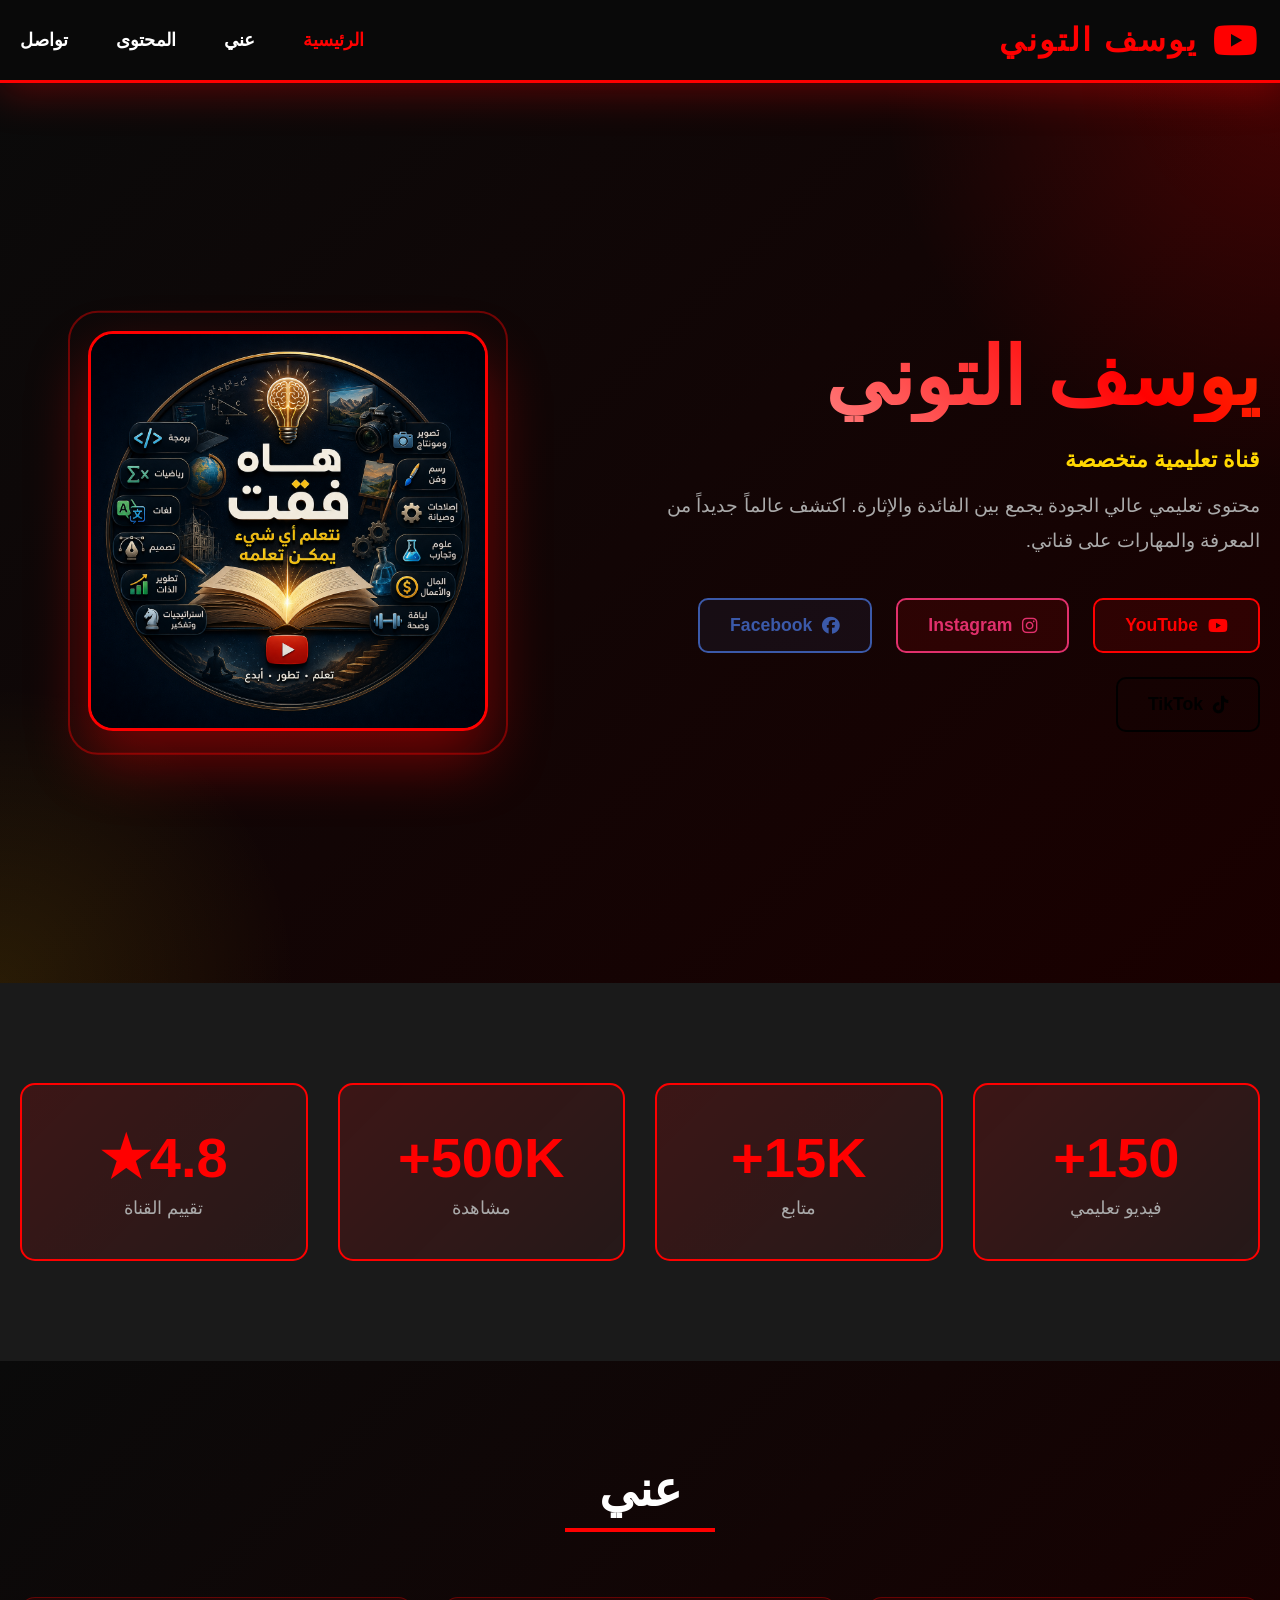
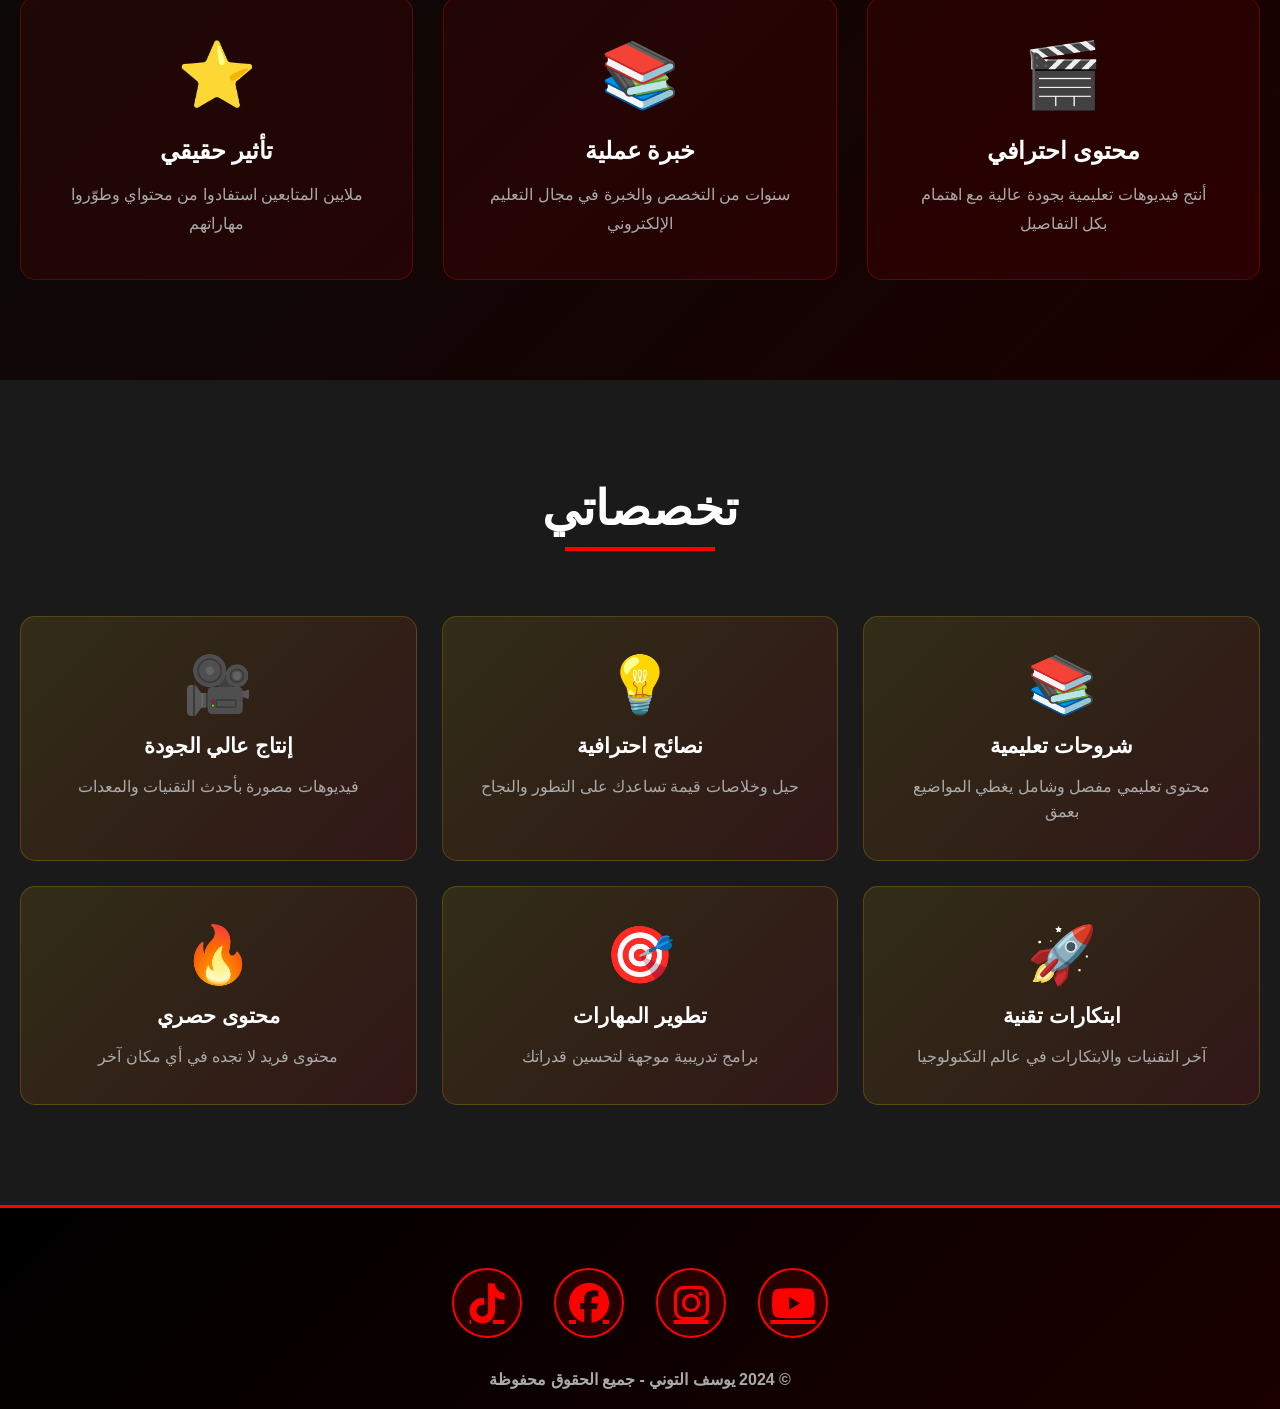
<file: index.html>
<!DOCTYPE html>
<html lang="ar" dir="rtl">
<head>
    <meta charset="UTF-8">
    <meta name="viewport" content="width=device-width, initial-scale=1.0">
    <title>يوسف التوني - اليوتيوبر</title>
    <link rel="stylesheet" href="https://cdnjs.cloudflare.com/ajax/libs/font-awesome/6.4.0/css/all.min.css">
    <style>
        * {
            margin: 0;
            padding: 0;
            box-sizing: border-box;
        }

        :root {
            --primary: #FF0000;
            --dark: #0a0a0a;
            --gray: #1a1a1a;
            --text: #ffffff;
            --accent: #FFD700;
        }

        html {
            scroll-behavior: smooth;
        }

        body {
            font-family: 'Arial', sans-serif;
            background: var(--dark);
            color: var(--text);
            overflow-x: hidden;
        }

        .container {
            max-width: 1400px;
            margin: 0 auto;
            padding: 0 20px;
        }

        /* ============= HEADER ============= */
        header {
            background: rgba(10, 10, 10, 0.95);
            backdrop-filter: blur(20px);
            padding: 20px 0;
            position: sticky;
            top: 0;
            z-index: 1000;
            border-bottom: 3px solid var(--primary);
            box-shadow: 0 10px 40px rgba(255, 0, 0, 0.3);
        }

        .header-content {
            display: flex;
            justify-content: space-between;
            align-items: center;
        }

        .logo {
            font-size: 2rem;
            font-weight: 900;
            color: var(--primary);
            display: flex;
            align-items: center;
            gap: 15px;
            letter-spacing: 2px;
        }

        .logo i {
            font-size: 2.5rem;
            animation: pulse 2s ease-in-out infinite;
        }

        @keyframes pulse {
            0%, 100% { transform: scale(1); }
            50% { transform: scale(1.1); }
        }

        nav ul {
            display: flex;
            list-style: none;
            gap: 3rem;
        }

        nav a {
            color: var(--text);
            text-decoration: none;
            font-weight: 700;
            font-size: 1.1rem;
            transition: all 0.3s;
            position: relative;
        }

        nav a::after {
            content: '';
            position: absolute;
            width: 0;
            height: 3px;
            bottom: -8px;
            right: 0;
            background: var(--primary);
            transition: width 0.3s;
        }

        nav a:hover {
            color: var(--primary);
        }

        nav a:hover::after {
            width: 100%;
        }

        /* ============= HERO SECTION ============= */
        .hero {
            min-height: 100vh;
            display: flex;
            align-items: center;
            justify-content: center;
            background: linear-gradient(135deg, #0a0a0a 0%, #1a0000 100%);
            position: relative;
            overflow: hidden;
            padding: 60px 0;
        }

        .hero::before {
            content: '';
            position: absolute;
            width: 800px;
            height: 800px;
            background: radial-gradient(circle, rgba(255, 0, 0, 0.2) 0%, transparent 70%);
            border-radius: 50%;
            top: -400px;
            right: -400px;
            animation: float 8s ease-in-out infinite;
        }

        .hero::after {
            content: '';
            position: absolute;
            width: 600px;
            height: 600px;
            background: radial-gradient(circle, rgba(255, 215, 0, 0.1) 0%, transparent 70%);
            border-radius: 50%;
            bottom: -300px;
            left: -300px;
            animation: float 10s ease-in-out infinite;
        }

        @keyframes float {
            0%, 100% { transform: translateY(0px); }
            50% { transform: translateY(50px); }
        }

        .hero-content {
            display: grid;
            grid-template-columns: 1.2fr 1fr;
            gap: 60px;
            align-items: center;
            position: relative;
            z-index: 1;
        }

        .hero-text h1 {
            font-size: 5rem;
            font-weight: 900;
            line-height: 1.1;
            margin-bottom: 1.5rem;
            background: linear-gradient(45deg, var(--text), var(--primary), var(--accent), var(--primary));
            background-size: 300% 300%;
            -webkit-background-clip: text;
            -webkit-text-fill-color: transparent;
            background-clip: text;
            animation: gradient 8s ease infinite;
        }

        @keyframes gradient {
            0% { background-position: 0% 50%; }
            50% { background-position: 100% 50%; }
            100% { background-position: 0% 50%; }
        }

        .hero-text p {
            font-size: 1.4rem;
            color: var(--accent);
            margin-bottom: 1rem;
            font-weight: 700;
        }

        .hero-text .subtitle {
            font-size: 1.2rem;
            color: #aaa;
            margin-bottom: 2.5rem;
            line-height: 1.8;
        }

        .social-buttons {
            display: flex;
            gap: 1.5rem;
            flex-wrap: wrap;
        }

        .social-btn {
            display: flex;
            align-items: center;
            justify-content: center;
            gap: 10px;
            padding: 15px 30px;
            border: 2px solid;
            border-radius: 10px;
            font-size: 1.1rem;
            font-weight: 700;
            cursor: pointer;
            text-decoration: none;
            transition: all 0.3s;
            position: relative;
            overflow: hidden;
        }

        .social-btn::before {
            content: '';
            position: absolute;
            top: 0;
            left: -100%;
            width: 100%;
            height: 100%;
            transition: left 0.3s;
            z-index: -1;
        }

        .social-btn:hover::before {
            left: 0;
        }

        .social-btn:hover {
            transform: translateY(-5px);
            box-shadow: 0 15px 40px rgba(255, 0, 0, 0.4);
        }

        .youtube-btn {
            background: rgba(255, 0, 0, 0.1);
            border-color: #FF0000;
            color: #FF0000;
        }

        .youtube-btn::before {
            background: #FF0000;
        }

        .youtube-btn:hover {
            color: white;
        }

        .instagram-btn {
            background: rgba(255, 0, 0, 0.1);
            border-color: #E1306C;
            color: #E1306C;
        }

        .instagram-btn::before {
            background: #E1306C;
        }

        .instagram-btn:hover {
            color: white;
        }

        .facebook-btn {
            background: rgba(59, 89, 152, 0.1);
            border-color: #3B59A9;
            color: #3B59A9;
        }

        .facebook-btn::before {
            background: #3B59A9;
        }

        .facebook-btn:hover {
            color: white;
        }

        .tiktok-btn {
            background: rgba(0, 0, 0, 0.1);
            border-color: #000;
            color: #000;
        }

        .tiktok-btn::before {
            background: #000;
        }

        .tiktok-btn:hover {
            color: white;
        }

        .hero-image {
            position: relative;
            display: flex;
            justify-content: center;
            align-items: center;
        }

        .image-frame {
            position: relative;
            width: 100%;
            max-width: 400px;
        }

        .image-frame img {
            width: 100%;
            height: auto;
            border-radius: 25px;
            border: 3px solid var(--primary);
            box-shadow: 0 30px 60px rgba(255, 0, 0, 0.4);
            animation: slideInUp 1s ease-out;
        }

        @keyframes slideInUp {
            from {
                opacity: 0;
                transform: translateY(50px);
            }
            to {
                opacity: 1;
                transform: translateY(0);
            }
        }

        .image-decoration {
            position: absolute;
            width: 110%;
            height: 110%;
            border: 2px solid var(--primary);
            border-radius: 30px;
            top: 50%;
            left: 50%;
            transform: translate(-50%, -50%);
            animation: rotateBorder 20s linear infinite;
            opacity: 0.4;
        }

        @keyframes rotateBorder {
            0% { transform: translate(-50%, -50%) rotate(0deg); }
            100% { transform: translate(-50%, -50%) rotate(360deg); }
        }

        /* ============= INFO SECTION ============= */
        .info-section {
            padding: 100px 0;
            background: var(--gray);
            position: relative;
        }

        .info-grid {
            display: grid;
            grid-template-columns: repeat(4, 1fr);
            gap: 30px;
        }

        .info-card {
            background: linear-gradient(135deg, rgba(255, 0, 0, 0.15) 0%, rgba(255, 0, 0, 0.05) 100%);
            padding: 40px;
            border-radius: 15px;
            border: 2px solid var(--primary);
            text-align: center;
            transition: all 0.3s;
            position: relative;
            overflow: hidden;
        }

        .info-card::before {
            content: '';
            position: absolute;
            top: 0;
            right: -100%;
            width: 100%;
            height: 100%;
            background: rgba(255, 0, 0, 0.1);
            transition: right 0.3s;
        }

        .info-card:hover::before {
            right: 0;
        }

        .info-card:hover {
            transform: translateY(-15px);
            box-shadow: 0 20px 50px rgba(255, 0, 0, 0.3);
        }

        .info-number {
            font-size: 3.5rem;
            font-weight: 900;
            color: var(--primary);
            margin-bottom: 0.5rem;
            position: relative;
            z-index: 1;
        }

        .info-label {
            font-size: 1.1rem;
            color: #aaa;
            position: relative;
            z-index: 1;
        }

        /* ============= ABOUT SECTION ============= */
        .about-section {
            padding: 100px 0;
            background: linear-gradient(135deg, #0a0a0a 0%, #1a0000 100%);
        }

        .about-title {
            text-align: center;
            font-size: 3rem;
            font-weight: 900;
            margin-bottom: 3rem;
            position: relative;
            display: inline-block;
            width: 100%;
        }

        .about-title::after {
            content: '';
            position: absolute;
            width: 150px;
            height: 4px;
            background: var(--primary);
            bottom: -15px;
            left: 50%;
            transform: translateX(-50%);
        }

        .about-grid {
            display: grid;
            grid-template-columns: repeat(3, 1fr);
            gap: 30px;
            margin-top: 2rem;
        }

        .about-card {
            background: rgba(255, 0, 0, 0.08);
            padding: 40px;
            border-radius: 15px;
            border: 1px solid rgba(255, 0, 0, 0.3);
            transition: all 0.3s;
            text-align: center;
        }

        .about-card:hover {
            transform: translateY(-20px);
            border-color: var(--primary);
            box-shadow: 0 30px 60px rgba(255, 0, 0, 0.25);
            background: rgba(255, 0, 0, 0.15);
        }

        .about-icon {
            font-size: 4rem;
            margin-bottom: 1.5rem;
            color: var(--primary);
        }

        .about-card h3 {
            font-size: 1.5rem;
            margin-bottom: 1rem;
        }

        .about-card p {
            color: #aaa;
            line-height: 1.8;
        }

        /* ============= CONTENT SECTION ============= */
        .content-section {
            padding: 100px 0;
            background: var(--gray);
        }

        .content-title {
            text-align: center;
            font-size: 3rem;
            font-weight: 900;
            margin-bottom: 3rem;
            position: relative;
            display: inline-block;
            width: 100%;
        }

        .content-title::after {
            content: '';
            position: absolute;
            width: 150px;
            height: 4px;
            background: var(--primary);
            bottom: -15px;
            left: 50%;
            transform: translateX(-50%);
        }

        .content-grid {
            display: grid;
            grid-template-columns: repeat(auto-fit, minmax(300px, 1fr));
            gap: 25px;
            margin-top: 2rem;
        }

        .content-card {
            background: linear-gradient(135deg, rgba(255, 215, 0, 0.1) 0%, rgba(255, 0, 0, 0.1) 100%);
            padding: 35px;
            border-radius: 15px;
            border: 1px solid rgba(255, 215, 0, 0.2);
            text-align: center;
            transition: all 0.3s;
            position: relative;
        }

        .content-card::after {
            content: '';
            position: absolute;
            bottom: 0;
            left: 0;
            width: 100%;
            height: 3px;
            background: linear-gradient(90deg, transparent, var(--primary), transparent);
            transform: scaleX(0);
            transform-origin: center;
            transition: transform 0.3s;
        }

        .content-card:hover {
            transform: translateY(-15px);
            box-shadow: 0 25px 50px rgba(255, 0, 0, 0.2);
            border-color: var(--primary);
        }

        .content-card:hover::after {
            transform: scaleX(1);
        }

        .content-icon {
            font-size: 3.5rem;
            margin-bottom: 1rem;
        }

        .content-card h3 {
            font-size: 1.3rem;
            margin-bottom: 1rem;
        }

        .content-card p {
            color: #aaa;
            line-height: 1.6;
        }

        /* ============= FOOTER ============= */
        footer {
            background: linear-gradient(135deg, #000 0%, #1a0000 100%);
            padding: 60px 0 20px;
            border-top: 3px solid var(--primary);
            text-align: center;
        }

        .footer-social {
            display: flex;
            justify-content: center;
            gap: 2rem;
            margin-bottom: 2rem;
            font-size: 2.5rem;
        }

        .footer-social a {
            color: var(--primary);
            transition: all 0.3s;
            display: flex;
            align-items: center;
            justify-content: center;
            width: 70px;
            height: 70px;
            background: rgba(255, 0, 0, 0.1);
            border-radius: 50%;
            border: 2px solid var(--primary);
        }

        .footer-social a:hover {
            transform: scale(1.2) translateY(-10px);
            background: var(--primary);
            color: black;
            box-shadow: 0 15px 40px rgba(255, 0, 0, 0.4);
        }

        .footer-text {
            color: #aaa;
            font-weight: 700;
        }

        /* ============= RESPONSIVE ============= */
        @media (max-width: 1024px) {
            .hero-content {
                grid-template-columns: 1fr;
                gap: 40px;
            }

            .hero-text h1 {
                font-size: 3.5rem;
            }

            .info-grid {
                grid-template-columns: repeat(2, 1fr);
            }

            .about-grid {
                grid-template-columns: repeat(2, 1fr);
            }

            nav ul {
                gap: 2rem;
                font-size: 1rem;
            }
        }

        @media (max-width: 768px) {
            header {
                padding: 15px 0;
            }

            .header-content {
                flex-direction: column;
                gap: 1.5rem;
            }

            .logo {
                font-size: 1.5rem;
            }

            nav ul {
                flex-direction: column;
                gap: 1rem;
                text-align: center;
            }

            .hero-text h1 {
                font-size: 2.5rem;
            }

            .hero-text p {
                font-size: 1.2rem;
            }

            .social-buttons {
                flex-direction: column;
            }

            .social-btn {
                width: 100%;
                justify-content: center;
            }

            .info-grid {
                grid-template-columns: 1fr;
            }

            .about-grid {
                grid-template-columns: 1fr;
            }

            .about-title {
                font-size: 2rem;
            }

            .content-title {
                font-size: 2rem;
            }

            .footer-social {
                gap: 1rem;
                font-size: 2rem;
            }

            .footer-social a {
                width: 60px;
                height: 60px;
            }
        }

        @media (max-width: 480px) {
            .logo {
                font-size: 1.2rem;
            }

            .hero-text h1 {
                font-size: 2rem;
            }

            .hero-text .subtitle {
                font-size: 1rem;
            }

            .about-title, .content-title {
                font-size: 1.5rem;
            }
        }
    </style>
</head>
<body>
    <!-- HEADER -->
    <header>
        <div class="container">
            <div class="header-content">
                <div class="logo">
                    <i class="fab fa-youtube"></i>
                    يوسف التوني
                </div>
                <nav>
                    <ul>
                        <li><a href="#home">الرئيسية</a></li>
                        <li><a href="#about">عني</a></li>
                        <li><a href="#content">المحتوى</a></li>
                        <li><a href="#contact">تواصل</a></li>
                    </ul>
                </nav>
            </div>
        </div>
    </header>

    <!-- HERO SECTION -->
    <section class="hero" id="home">
        <div class="container hero-content">
            <div class="hero-text">
                <h1>يوسف التوني</h1>
                <p>قناة تعليمية متخصصة</p>
                <div class="subtitle">
                    محتوى تعليمي عالي الجودة يجمع بين الفائدة والإثارة. اكتشف عالماً جديداً من المعرفة والمهارات على قناتي.
                </div>
                <div class="social-buttons">
                    <a href="https://www.youtube.com/channel/UCkaymlumJ1mDeBYuDmUqtpg" target="_blank" class="social-btn youtube-btn">
                        <i class="fab fa-youtube"></i> YouTube
                    </a>
                    <a href="https://www.instagram.com/y4856521/" target="_blank" class="social-btn instagram-btn">
                        <i class="fab fa-instagram"></i> Instagram
                    </a>
                    <a href="https://www.facebook.com/profile.php?id=61590878932099" target="_blank" class="social-btn facebook-btn">
                        <i class="fab fa-facebook"></i> Facebook
                    </a>
                    <a href="https://www.tiktok.com/@user7865843362551" target="_blank" class="social-btn tiktok-btn">
                        <i class="fab fa-tiktok"></i> TikTok
                    </a>
                </div>
            </div>
            <div class="hero-image">
                <div class="image-frame">
                    <img src="ChatGPT Image 8 يونيو 2026، 12_41_57 ص.png" alt="يوسف التوني">
                    <div class="image-decoration"></div>
                </div>
            </div>
        </div>
    </section>

    <!-- STATS SECTION -->
    <section class="info-section">
        <div class="container">
            <div class="info-grid">
                <div class="info-card">
                    <div class="info-number">150+</div>
                    <div class="info-label">فيديو تعليمي</div>
                </div>
                <div class="info-card">
                    <div class="info-number">15K+</div>
                    <div class="info-label">متابع</div>
                </div>
                <div class="info-card">
                    <div class="info-number">500K+</div>
                    <div class="info-label">مشاهدة</div>
                </div>
                <div class="info-card">
                    <div class="info-number">4.8★</div>
                    <div class="info-label">تقييم القناة</div>
                </div>
            </div>
        </div>
    </section>

    <!-- ABOUT SECTION -->
    <section class="about-section" id="about">
        <div class="container">
            <h2 class="about-title">عني</h2>
            <div class="about-grid">
                <div class="about-card">
                    <div class="about-icon">🎬</div>
                    <h3>محتوى احترافي</h3>
                    <p>أنتج فيديوهات تعليمية بجودة عالية مع اهتمام بكل التفاصيل</p>
                </div>
                <div class="about-card">
                    <div class="about-icon">📚</div>
                    <h3>خبرة عملية</h3>
                    <p>سنوات من التخصص والخبرة في مجال التعليم الإلكتروني</p>
                </div>
                <div class="about-card">
                    <div class="about-icon">⭐</div>
                    <h3>تأثير حقيقي</h3>
                    <p>ملايين المتابعين استفادوا من محتواي وطوّروا مهاراتهم</p>
                </div>
            </div>
        </div>
    </section>

    <!-- CONTENT SECTION -->
    <section class="content-section" id="content">
        <div class="container">
            <h2 class="content-title">تخصصاتي</h2>
            <div class="content-grid">
                <div class="content-card">
                    <div class="content-icon">📚</div>
                    <h3>شروحات تعليمية</h3>
                    <p>محتوى تعليمي مفصل وشامل يغطي المواضيع بعمق</p>
                </div>
                <div class="content-card">
                    <div class="content-icon">💡</div>
                    <h3>نصائح احترافية</h3>
                    <p>حيل وخلاصات قيمة تساعدك على التطور والنجاح</p>
                </div>
                <div class="content-card">
                    <div class="content-icon">🎥</div>
                    <h3>إنتاج عالي الجودة</h3>
                    <p>فيديوهات مصورة بأحدث التقنيات والمعدات</p>
                </div>
                <div class="content-card">
                    <div class="content-icon">🚀</div>
                    <h3>ابتكارات تقنية</h3>
                    <p>آخر التقنيات والابتكارات في عالم التكنولوجيا</p>
                </div>
                <div class="content-card">
                    <div class="content-icon">🎯</div>
                    <h3>تطوير المهارات</h3>
                    <p>برامج تدريبية موجهة لتحسين قدراتك</p>
                </div>
                <div class="content-card">
                    <div class="content-icon">🔥</div>
                    <h3>محتوى حصري</h3>
                    <p>محتوى فريد لا تجده في أي مكان آخر</p>
                </div>
            </div>
        </div>
    </section>

    <!-- FOOTER -->
    <footer id="contact">
        <div class="container">
            <div class="footer-social">
                <a href="https://www.youtube.com/channel/UCkaymlumJ1mDeBYuDmUqtpg" target="_blank" title="YouTube">
                    <i class="fab fa-youtube"></i>
                </a>
                <a href="https://www.instagram.com/y4856521/" target="_blank" title="Instagram">
                    <i class="fab fa-instagram"></i>
                </a>
                <a href="https://www.facebook.com/profile.php?id=61590878932099" target="_blank" title="Facebook">
                    <i class="fab fa-facebook"></i>
                </a>
                <a href="https://www.tiktok.com/@user7865843362551" target="_blank" title="TikTok">
                    <i class="fab fa-tiktok"></i>
                </a>
            </div>
            <p class="footer-text">&copy; 2024 يوسف التوني - جميع الحقوق محفوظة</p>
        </div>
    </footer>

    <script>
        // Smooth navigation
        document.querySelectorAll('a[href^="#"]').forEach(anchor => {
            anchor.addEventListener('click', function (e) {
                e.preventDefault();
                const target = document.querySelector(this.getAttribute('href'));
                if (target) {
                    target.scrollIntoView({ behavior: 'smooth' });
                }
            });
        });

        // Active nav link on scroll
        window.addEventListener('scroll', () => {
            document.querySelectorAll('nav a').forEach(link => {
                const section = document.querySelector(link.getAttribute('href'));
                if (section) {
                    const rect = section.getBoundingClientRect();
                    if (rect.top <= 100 && rect.bottom >= 100) {
                        link.style.color = '#FF0000';
                    } else {
                        link.style.color = '#ffffff';
                    }
                }
            });
        });
    </script>
</body>
</html>
</file>
